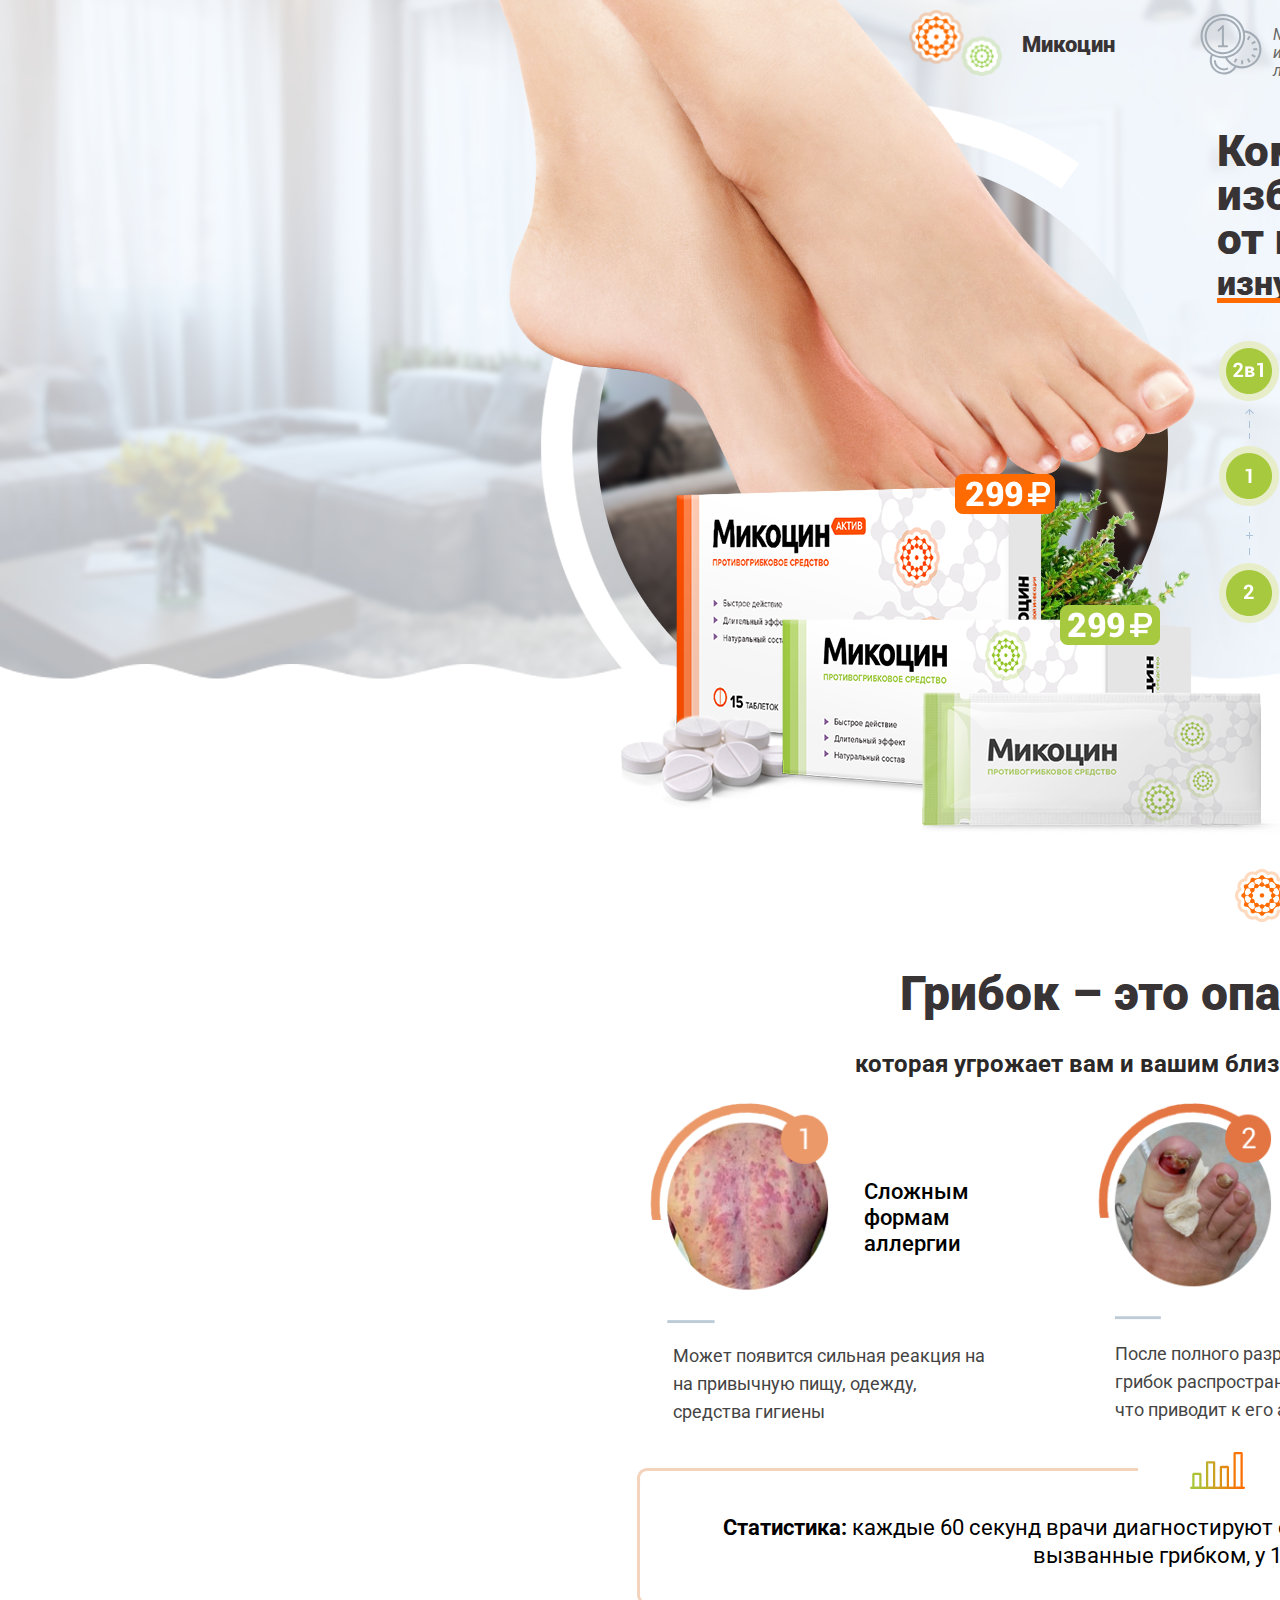
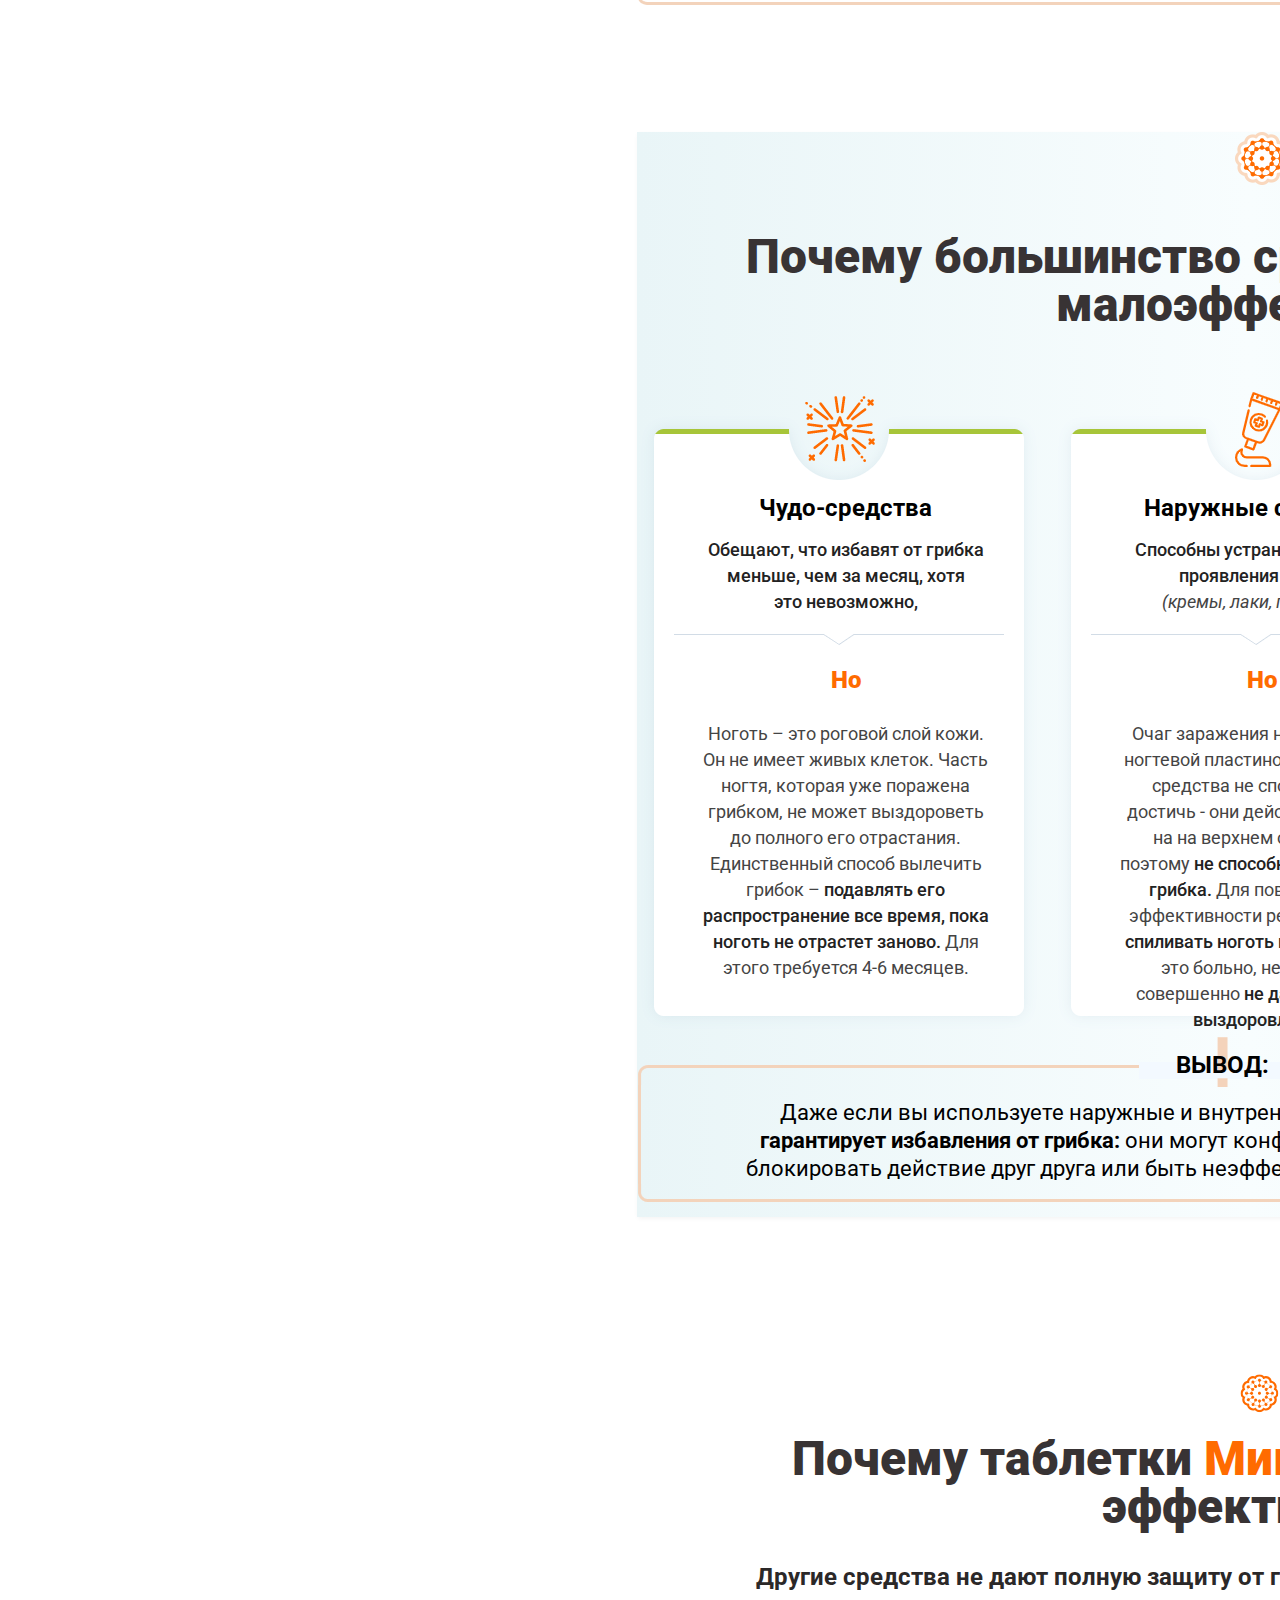
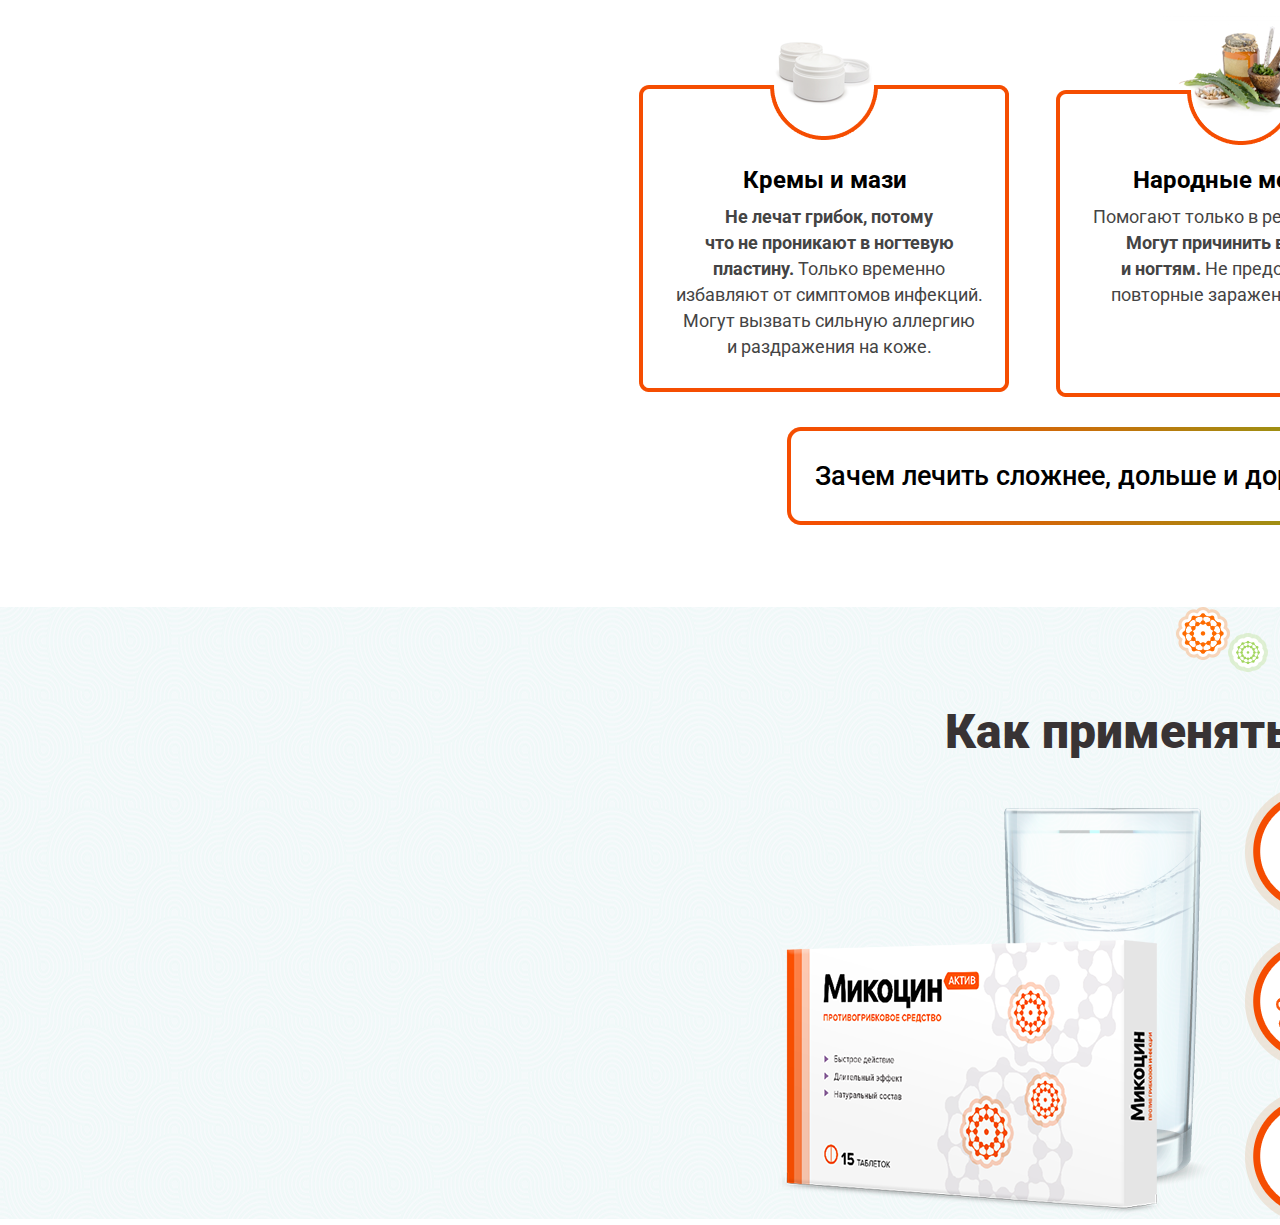
<file: index.html>
<!DOCTYPE html>
<html lang="en">
  <head>
    <meta charset="UTF-8">
    <meta name="viewport" content="width=device-width, initial-scale=1.0">
    <title>Title</title>
    <link rel="stylesheet" href="./styles/main.css">
    <link href="https://fonts.googleapis.com/css?family=Roboto:400,500,700,900&display=swap&subset=cyrillic,cyrillic-ext,latin-ext" rel="stylesheet">
  </head>
  <body>

    <header class="header">
      <img src="./images/header-bg.png" alt="Background" class="header-bg__image">
      <div class="header-background">
        <img src="./images/legs.png" alt="Healthy legs" class="healthy-legs">
        <img src="./images/micocins.png" alt="Micocin" class="micocin">
      </div>
      <div class="header-top">
        <div class="header-top__block top-name">
          <img src="./images/gears.png" alt="Gears">
          <p class="top-name--text">Микоцин</p>
        </div>
        <div class="header-top__block top-panacea">
          <img src="./images/rescue.svg" alt="Best of the best">
          <p class="header-top__block--text" >№1 Для избавления от любого типа грибка</p>
        </div>
        <div class="header-top__block top-dermatologist">
          <img src="./images/dermat.svg" alt="dermatologist advice">
          <p class="header-top__block--text" >Рекомендован дерматологами</p>
        </div>
        <div class="header-top__block top-clients">
          <img src="./images/clients.svg" alt="Happy clients">
          <p class="header-top__block--text">13000+ довольных клиентов за 2018 год</p>
        </div>
      </div>

      <div class="header-wrapper">
        <div class="header-content">
        <h1 class="header-content__title">
          Комплексное избавление <br> от грибка —
          <span class="header-content__title--underline"><span class="orange">изнутри</span> и
          <span class="green">снаружи</span></span>
        </h1>
        <img src="./images/content-img.png" alt="Content images" class="header-content__img">
        <div class="header-content__text">
          Комплекс Микоцин <strong>устраняет зуд, неприятный запах</strong> и возвращает эстетический вид <br><br>
          <span class="text-middle__block">
            <strong class="orange-small">Таблетки</strong> Микоцин <strong>уничтожают все виды грибка</strong> на ногтях и коже <br><br></span>
          <strong class="green-small">Гель</strong> Микоцин <strong><br>восстанавливает кожу</strong><br> и создает на ней <strong>защитный барьер</strong>
        </div>
        </div>

        <div class="form">
          <img src="./images/form-frame.png" alt="Form" class="form-frame">
          <div class="form-delivery">
            <img src="./images/car .svg" alt="Free delivery">
            <p class="form-delivery__text">Бесплатно</p>
          </div>

          <div class="form-content">
            <h3 class="form-content__title">
              Успейте заказать <br> со скидкой  <br><span class="form-content__title--orange">до 10.09.2018</span>
            </h3>
            <div class="form-price">
              <p class="form-price__text">старая цена <strong>новая цена</strong></p>
              <div class="form-price__block">
                <img src="./images/old-price.png" alt="Old price">
                <img src="./images/new-price.png" alt="New price">
              </div>
            </div>
            <input type="text" placeholder="Имя" class="user-name input-field">
            <input type="number" placeholder="Телефон" class="user-phone input-field">
            <a href="#" class="form-order">
              <img src="./images/order.png" alt="Order button">
            </a>
            <p class="form-footer">
              Осталось <span class="green-text">10</span> упаковок <br> со скидкой
            </p>
            <div class="form-guard">
              <img src="./images/guard.svg" alt="Guard img">
              <p class="form-guard__text">Ваши данные защищены!</p>
            </div>
          </div>
        </div>
      </div>
    </header>

    <main class="main">
      <div class="container">
        <div class="container-logo"><img src="./images/gears.png" alt="Gears"></div>
        <h1 class="container-title">Грибок – это опасная инфекция</h1>
        <p class="container-text">которая угрожает вам и вашим близким, ведь с каждым днем грибок</p>

        <div class="container-block">
          <div class="container-block__unit">
            <img src="./images/ugly-back.png" alt="Ugly back" class="container-block__image">
            <h3 class="container-block__unit--title">Сложным формам аллергии</h3>
            <p class="container-block__unit--text">Может появится сильная реакция на на привычную пищу, одежду, средства гигиены</p>
          </div>
          <div class="container-block__unit">
            <img src="./images/ugly-fingers.png" alt="Ugly leg" class="container-block__image">
            <h3 class="container-block__unit--title">Потере ногтя и ампутации пальца </h3>
            <p class="container-block__unit--text">После полного разрушения ногтя грибок распространяется на палец, что приводит к его ампутации</p>
          </div>
          <div class="container-block__unit">
            <img src="./images/hospital.png" alt="hospital" class="container-block__image">
            <h3 class="container-block__unit--title hospital-title">Тяжелому поражению  внутренних органов</h3>
            <p class="container-block__unit--text">Может привести к повреждениям мозга, слепоте, отказу печени, почек и сердца</p>
          </div>
        </div>

        <div class="container-conclusion">
          <img src="./images/statistics.png" alt="Statistics frame">
          <p class="container-conclusion__text"><strong>Статистика:</strong>
            каждые 60 секунд врачи диагностируют опасные поражения внутренних органов,
             вызванные грибком, у 1-го пациент</p>
        </div>
      </div>

      <div class="container grey-backgroung">
        <div class="container-logo"><img src="./images/gears.png" alt="Gears"></div>
        <h1 class="container-title">Почему большинство средств против грибка малоэффективны </h1>

        <div class="container-product">
          <div class="container-product__unit">
            <img src="./images/panacea.png" alt="Panacea" class="container-product__image">
            <h3 class="container-product__title">Чудо-средства</h3>
            <p class="container-product__text"><span class="important-part">Обещают, что избавят от грибка меньше,
              чем за месяц, хотя <br> это невозможно,</span>
              <br><br><br>
              <span class="text-break">Но</span><br><br>
              Ноготь – это роговой слой кожи.
              Он не имеет живых клеток. Часть ногтя, которая уже поражена грибком, не может выздороветь до полного его отрастания.
              Единственный способ вылечить грибок –
              <span class="important-part">подавлять его распространение все время, пока ноготь не отрастет заново.</span>
              Для этого требуется 4-6 месяцев.
            </p>
          </div>
          <div class="container-product__unit">
            <img src="./images/pasta.png" alt="Pasta" class="container-product__image">
            <h3 class="container-product__title">Наружные средства</h3>
            <p class="container-product__text"><span class="important-part">Способны устранить внешние проявления грибка.</span><br>
              <span><em>(кремы, лаки, пластыри)</em></span>
              <br><br><br>
            <span class="text-break">Но</span><br><br>
            Очаг заражения находится под ногтевой пластиной, а наружные средства  не способны его достичь -
            они действуют только на на верхнем слое ногтя, поэтому <span class="important-part">не способны избавить от грибка.</span>
            Для повышения их эффективности рекомендуется <span class="important-part">спиливать ноготь полностью,</span>
            но это больно, некрасиво и совершенно
            <span class="important-part">не дает гарантий выздоровления.</span>
            </p>
          </div>

          <div class="container-product__unit">
            <img src="./images/drugs-package.png" alt="Drugs" class="container-product__image">
            <h3 class="container-product__title">Внутренние средства</h3>
            <p class="container-product__text">Убивают грибковую инфекцию в организме.<br>
              <span><em>(таблетки, саше, капли)</em></span>
              <br><br><br>
            <span class="text-break">Но</span><br><br>
            <strong>Могут подействовать только при длительном использовании </strong>
            (6 - 8 месяцев). За это время внутренние средства в 93% случаев наносят
            <strong>серьезный ущерб печени</strong>
            вызывают сыпь, отеки, диарею, рвоту. К тому же, каждое средство эффективно
            только против одной группы грибка из 4000 видов.
            </p>
          </div>
        </div>

        <div class="container-conclusion">
          <img src="./images/conclusion.png" alt="Conclusion frame">
          <h2 class="container-conclusion__title">ВЫВОД:</h2>
          <p class="container-conclusion__text">Даже если вы используете наружные и внутренние средства одновременно,
            это <strong>не гарантирует избавления от грибка:</strong> они могут конфликтовать между собой по составу и блокировать действие
            друг друга или быть неэффективными против вашего типа грибка.
          </p>
        </div>
      </div>

      <div class="container">
        <div class="container-logo dark-grey--backgroung">
          <img src="./images/micocin-gear1.svg" alt="Gear">
        </div>
        <h1 class="container-title">Почему таблетки <span class="text-orange">Микоцин</span>  от грибка так эффективны?</h1>
        <p class="container-text">Другие средства не дают полную защиту от грибковых инфекций и могут быть опасны</p>

        <div class="container-product">
          <div class="container-product__unit">
            <br>
            <img src="./images/cream.png" alt="Cream" class="container-product__image">
            <h3 class="container-product__title best-name">Кремы и мази </h3>
            <p class="container-product__text about-the--best">
              <strong>Не лечат грибок, потому <br> что не проникают в ногтевую <br> пластину.</strong>
              Только временно <br>избавляют от симптомов инфекций. Могут вызвать сильную аллергию<br>
              и раздражения на коже.
            </p>
          </div>
          <div class="container-product__unit">
            <img src="./images/honey.png" alt="Honey" class="container-product__image">
            <h3 class="container-product__title best-name">Народные методы</h3>
            <p class="container-product__text about-the--best">Помогают только в редких случаях.<br>
              <strong>Могут причинить вред коже <br> и ногтям.</strong>
              Не предотвращают <br> повторные заражения грибком.
            </p>
          </div>
          <div class="container-product__unit">
            <br>
            <img src="./images/micocin-small.png" alt="Micocin the best" class="container-product__image">
            <h3 class="container-product__title best-name">Таблетки</h3>
            <p class="container-product__text about-the--best">
            <strong>Действуют против всех видов грибков.</strong>
            Быстро снимают неприятные<br>
            симптомы и уничтожают инфекцию изнутри вне зависимости от области
            заражения грибком. Надолго<br>
            защищают от повторных заражений.</p>
          </div>
        </div>

        <div class="container-conclusion conclusion-position">
          <img src="./images/whatFor.png" alt="Conclusion frame">
          <p class="container-conclusion__text conclusion-position--text">
            Зачем лечить сложнее, дольше и дороже, если есть <span class="text-orange">Микоцин?</span>
          </p>
        </div>
      </div>
    </main>

    <footer class="footer">
      <div class="container-logo"><img src="./images/gears.png" alt="Gears"></div>
      <h1 class="container-title footer-title">Как применять <span class="text-orange">Микоцин</span></h1>

      <div class="footer-block">
        <div class="footer-image">
          <img src="./images/product.png" alt="Micocin">
        </div>

        <div class="footer-content">
          <img src="./images/eat-drink-wait.png" alt="How to be healthy">
          <div class="footer-text">
            <p>Принимать по 1 таблетке утром и вечером</p>
            <p>Запивать стаканом воды</p>
            <p>Курс – от 30 дней</p>
          </div>
        </div>
      </div>
    </footer>
    <script type="text/javascript" src="scripts/main.js"></script>
  </body>
</html>
</file>
<file: styles/main.css>
.header {
  width: 2648px; }
  .header-bg__image {
    margin-top: -3px; }
  .header-background {
    padding-left: 350px; }
  .header-top {
    height: 66px;
    width: 975px;
    position: absolute;
    top: 0;
    display: -webkit-box;
    display: -ms-flexbox;
    display: flex;
    -webkit-box-pack: start;
        -ms-flex-pack: start;
            justify-content: flex-start;
    margin: 10px 0 0 909px; }
    .header-top__block {
      display: -webkit-box;
      display: -ms-flexbox;
      display: flex; }
      .header-top__block--text {
        margin-left: 10px;
        font-size: 16px;
        line-height: 18px;
        color: #666;
        font-weight: 400;
        font-style: italic; }
  .header-wrapper {
    display: -webkit-box;
    display: -ms-flexbox;
    display: flex;
    position: absolute;
    top: 100px;
    left: 1217px; }

.top-panacea {
  margin-left: 80px;
  width: 225px; }

.top-name--text {
  font-size: 22px;
  color: #383334;
  font-weight: 900;
  margin-left: 20px; }

.top-dermatologist {
  margin-left: 35px;
  width: 163px; }

.top-clients {
  margin-left: 35px;
  width: 222px; }

.healthy-legs {
  position: absolute;
  z-index: 3;
  top: -230px;
  left: 450px; }

.micocin {
  position: absolute;
  z-index: 5;
  top: 472px;
  left: 619px; }

@media screen and (max-width: 1200px) {
  .header-bg__image {
    margin-left: -360px; }
  .header-top {
    margin: 10px 0 0 559px; }
  .header-wrapper {
    left: 892px; }
  .healthy-legs {
    left: 117px; }
  .micocin {
    left: 294px; } }

@media screen and (max-width: 650px) {
  .header-background {
    margin-left: -507px; }
  .micocin {
    left: 124px; }
  .healthy-legs {
    left: -53px; }
  .header-top {
    margin: 10px 0 0 423px; }
  .header-wrapper {
    left: 704px; } }

@media screen and (max-width: 580px) {
  .top-panacea {
    margin-left: 30px; }
  .top-dermatologist,
  .top-clients,
  .top-panacea {
    display: none; }
  .healthy-legs {
    display: none; }
  .micocin {
    top: 261px;
    left: 16px; }
  .header-bg__image {
    margin-left: -515px; }
  .header-top {
    margin: 10px 0 0 36px; }
  .header-wrapper {
    position: relative;
    -webkit-box-pack: normal;
        -ms-flex-pack: normal;
            justify-content: normal;
    top: 107px;
    left: 162px;
    -ms-flex-wrap: wrap;
        flex-wrap: wrap; }
  .header-background {
    margin-left: -300px;
    margin-top: -112px; }
  .form {
    margin: -39px 0 0 7px; } }

.header-content {
  width: 405px;
  position: relative; }
  .header-content__title {
    width: 310px;
    font-size: 44px;
    line-height: 44px;
    color: #383334;
    font-weight: 900; }
    .header-content__title--underline {
      font-size: 34px;
      display: block; }
  .header-content__text {
    font-size: 20px;
    line-height: 24px;
    color: #444;
    font-weight: 400;
    padding: 3px 0 0 79px; }
  .header-content__img {
    position: absolute; }

.orange {
  position: relative; }
  .orange::after {
    position: absolute;
    content: "";
    left: 0;
    bottom: 0;
    height: 5px;
    background-color: #ff6b00;
    width: 100%; }

.green {
  position: relative; }
  .green::after {
    position: absolute;
    content: "";
    left: 0;
    bottom: 0;
    height: 5px;
    background-color: #a7c93d;
    width: 100%; }

.text-middle__block {
  margin: 12px 0;
  display: inline-block;
  width: 300px; }

.orange-small {
  position: relative; }
  .orange-small::after {
    position: absolute;
    content: "";
    left: 0;
    bottom: 0;
    height: 3px;
    background-color: #ff6b00;
    width: 100%; }

.green-small {
  position: relative; }
  .green-small::after {
    position: absolute;
    content: "";
    left: 0;
    bottom: 0;
    height: 3px;
    background-color: #a7c93d;
    width: 100%; }

.main {
  padding-left: 637px;
  margin-top: 128px; }

.container {
  margin-top: 50px;
  width: 1250px; }
  .container-logo {
    padding-left: 598px; }
  .container-title {
    font-size: 48px;
    line-height: 48px;
    color: #383334;
    font-weight: 900;
    text-align: center; }
  .container-text {
    font-size: 24px;
    line-height: 28px;
    color: #2b2828;
    font-weight: 700;
    text-align: center; }
  .container-block {
    display: -webkit-box;
    display: -ms-flexbox;
    display: flex;
    position: relative; }
    .container-block__unit img {
      width: 62%; }
    .container-block__unit {
      height: 350px;
      display: -webkit-box;
      display: -ms-flexbox;
      display: flex;
      -ms-flex-wrap: wrap;
          flex-wrap: wrap;
      width: 370px; }
      .container-block__unit:not(:last-child) {
        margin-right: 75px; }
      .container-block__unit--title {
        font-size: 22px;
        line-height: 26px;
        color: #000;
        font-weight: 500;
        width: 38%;
        padding-top: 55px; }
      .container-block__unit--text {
        font-size: 18px;
        line-height: 28px;
        color: #444;
        font-weight: 400;
        width: 313px;
        padding-left: 36px; }
  .container-conclusion {
    position: relative;
    height: 180px;
    margin-bottom: 100px; }
    .container-conclusion img {
      position: absolute; }
    .container-conclusion__title {
      position: absolute;
      left: 539px;
      top: -6px; }
    .container-conclusion__text {
      margin: 62px 0 0 80px;
      position: absolute;
      font-size: 22px;
      line-height: 28px;
      text-align: center;
      width: 1000px; }
  .container-product {
    display: -webkit-box;
    display: -ms-flexbox;
    display: flex; }
    .container-product__unit {
      position: relative;
      width: 34%; }
    .container-product__image {
      position: relative; }
    .container-product__title {
      position: absolute;
      font-size: 24px;
      line-height: 28px;
      top: 108px;
      width: 100%;
      text-align: center; }
    .container-product__text {
      position: absolute;
      font-size: 18px;
      line-height: 26px;
      color: #444;
      font-weight: 400;
      text-align: center;
      top: 157px;
      left: 65px;
      width: 69%; }

.hospital-title {
  padding-top: 40px; }

.grey-backgroung {
  -webkit-box-shadow: 1px 1.73px 5px rgba(0, 0, 0, 0.05);
          box-shadow: 1px 1.73px 5px rgba(0, 0, 0, 0.05);
  background-image: -webkit-gradient(linear, right top, left top, color-stop(1%, #e9f5f7), color-stop(51%, #f8fdfe), to(#e9f5f7));
  background-image: linear-gradient(-90deg, #e9f5f7 1%, #f8fdfe 51%, #e9f5f7 100%); }

.important-part {
  color: #222;
  font-weight: 500; }

.text-break {
  font-size: 24px;
  line-height: 26px;
  color: #ff6b00;
  font-weight: 900;
  text-align: center; }

.dark-grey--backgroung {
  height: 130px;
  position: relative;
  margin-bottom: -44px;
  z-index: -1; }
  .dark-grey--backgroung img {
    position: absolute;
    top: 52px; }

.text-orange {
  color: #ff6b00; }

.best-name {
  width: 90%;
  margin-top: 43px; }

.about-the--best {
  left: 11px;
  width: 87%;
  margin-top: 32px; }

.conclusion-position {
  margin: 25px 0 0 150px; }
  .conclusion-position--text {
    margin: 36px 0 0 -74px;
    font-size: 27px;
    line-height: 27px;
    color: #000;
    font-weight: 500; }

@media screen and (max-width: 1200px) {
  .main {
    padding-left: 95px; } }

@media screen and (max-width: 580px) {
  .main {
    margin-top: 220px; }
  .container-logo {
    padding-left: 275px; }
  .container-title {
    text-align: start;
    font-size: 36px;
    width: 46%; }
  .container-text {
    width: 506px;
    text-align: start; }
  .container-block {
    -ms-flex-wrap: wrap;
        flex-wrap: wrap; }
    .container-block__unit {
      width: auto;
      height: auto; }
      .container-block__unit--title {
        width: 31%; }
      .container-block__unit--text {
        width: 407px; }
  .container-conclusion {
    margin: 25px 0 0 2px; }
    .container-conclusion img {
      display: none; }
    .container-conclusion__title {
      left: 230px; }
    .container-conclusion__text {
      width: 50%;
      margin: 62px 0 0 3px; }
  .container-product {
    -ms-flex-wrap: wrap;
        flex-wrap: wrap; }
  .container-block__unit img {
    width: 28%; } }

.form {
  position: relative;
  height: 560px;
  margin: -39px 0 0 -39px; }
  .form-frame {
    position: absolute; }
  .form-delivery {
    position: absolute;
    display: -webkit-box;
    display: -ms-flexbox;
    display: flex;
    left: 117px;
    top: 45px; }
    .form-delivery__text {
      line-height: 18px;
      color: #444;
      margin-left: 10px; }
  .form-content {
    width: 240px;
    position: absolute;
    top: 90px;
    left: 48px; }
    .form-content__title {
      font-size: 20px;
      line-height: 22px;
      font-weight: 400;
      text-align: center;
      width: 186px;
      margin-bottom: 10px;
      margin-left: 37px; }
      .form-content__title--orange {
        color: #ff6b00; }
  .form-price {
    margin-left: 28px; }
    .form-price__text {
      font-size: 14px;
      line-height: 24px;
      margin: 0;
      color: #666; }
      .form-price__text strong {
        color: #000;
        margin-left: 37px; }
    .form-price__block {
      display: -webkit-box;
      display: -ms-flexbox;
      display: flex;
      -webkit-box-align: center;
          -ms-flex-align: center;
              align-items: center;
      -webkit-box-pack: justify;
          -ms-flex-pack: justify;
              justify-content: space-between;
      margin-left: -6px; }
  .form-footer {
    font-size: 18px;
    line-height: 18px;
    color: #333;
    text-align: center;
    margin: 7px 0 17px; }
  .form-guard {
    display: -webkit-box;
    display: -ms-flexbox;
    display: flex;
    border-radius: 10px;
    background-color: #eef2f7;
    width: 257px; }
    .form-guard__text {
      font-size: 14px;
      line-height: 17px;
      color: #666; }
    .form-guard img {
      margin: 0 10px 0 24px; }

.input-field {
  width: 220px;
  height: 65px;
  border-radius: 32px;
  background-color: #eef2f7;
  border: none;
  margin: 10px 0 0 15px; }

.user-name {
  background-image: url("../../images/user-name.svg");
  background-position: 23px 20px;
  background-repeat: no-repeat;
  -webkit-transition: all 0.3s;
  transition: all 0.3s; }
  .user-name:focus {
    outline: none;
    -webkit-box-shadow: 0 0 0 2px #a7c93d;
            box-shadow: 0 0 0 2px #a7c93d; }

.user-phone {
  background-image: url("../../images/user-phone.svg");
  background-position: 23px 20px;
  background-repeat: no-repeat; }
  .user-phone:focus {
    outline: none;
    -webkit-box-shadow: 0 0 0 2px #a7c93d;
            box-shadow: 0 0 0 2px #a7c93d; }

.input-field[placeholder] {
  text-indent: 55px;
  font-size: 16px; }

.form-order img {
  margin: 12px 0 10px 15px; }

.green-text {
  color: #a7c93d; }

@media screen and (max-width: 580px) {
  .form {
    margin: -6px 0 0 -39px;
    width: 100%; } }

.footer {
  background: url("../../images/footer-layer.png");
  z-index: -1;
  padding-left: 578px; }
  .footer-title {
    text-align: inherit;
    margin-left: 367px; }
  .footer-block {
    display: -webkit-box;
    display: -ms-flexbox;
    display: flex;
    padding: 20px 0 0 200px;
    -ms-flex-wrap: wrap;
        flex-wrap: wrap; }
  .footer-content {
    position: relative; }
    .footer-content img {
      position: absolute;
      top: -26px;
      left: 26px; }
  .footer-text {
    font-size: 18px;
    line-height: 26px;
    font-weight: 500;
    padding: 1px 0 0 192px;
    width: 47%; }
    .footer-text p:not(:last-child) {
      margin-bottom: 118px; }

@media screen and (max-width: 1200px) {
  .footer {
    padding-left: 25px; } }

@media screen and (max-width: 580px) {
  .footer-block {
    padding: 20px 0 0 45px; }
  .footer-title {
    margin-left: 157px; }
  .footer-image {
    width: 100%;
    margin-bottom: 20px; } }

body {
  margin: 0;
  padding: 0;
  -webkit-box-sizing: border-box;
          box-sizing: border-box;
  font-family: "Roboto", sans-serif;
  width: 2648px; }

/*# sourceMappingURL=main.css.map */
</file>
